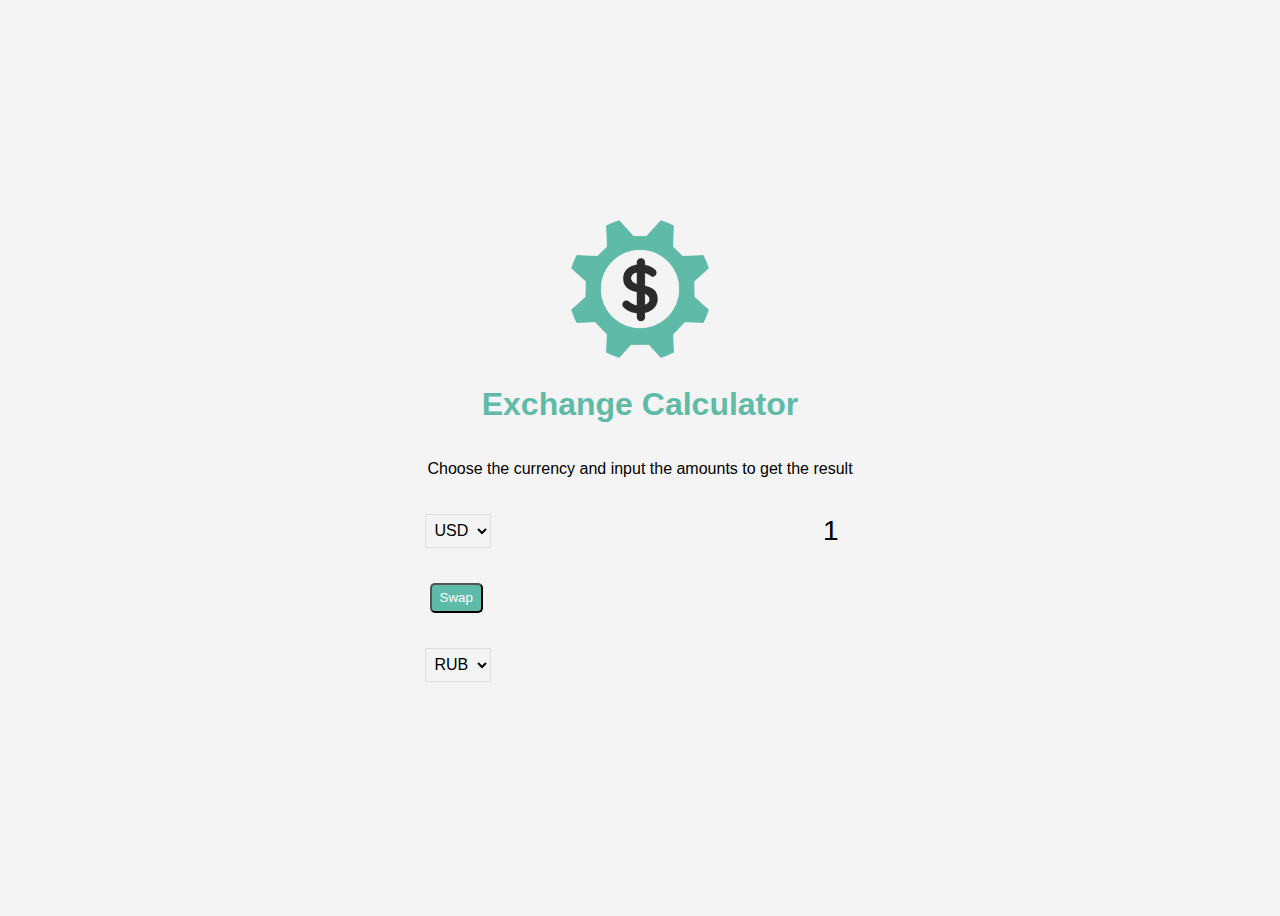
<file: WebProjects/exchange_rate/index.html>
<!DOCTYPE html>
<html>
    <head>
        <meta charset="UTF-8">
        <title>Exchange Calculator</title>
        <link rel="stylesheet" href="style.css">
        <link rel="icon" href="favicon.ico">
    </head>
    <body>
        <img src="img/money.png" alt="money_img">
        <h1>Exchange Calculator</h1>
        <p>Choose the currency and input the amounts to get the result</p>

        <div class="container">
            <div class="currency">
                <select id="currency_one">
                    <option value="USD" selected>USD</option>
                    <option value="EUR">EUR</option>
                    <option value="RUB">RUB</option>
                </select>
                <input type="number" id="amount_one" value="1">
            </div>

            <div class="swap_rate_container">
                <button id="swap">Swap</button>
                <div id="rate"></div>
            </div>
            
            <div class="currency">
                <select id="currency_two">
                    <option value="USD">USD</option>
                    <option value="EUR">EUR</option>
                    <option value="RUB" selected>RUB</option>
                </select>
                <input type="number" id="amount_two" >
            </div>
        </div>

        <script src="script.js"></script>
    </body>
</html>
</file>
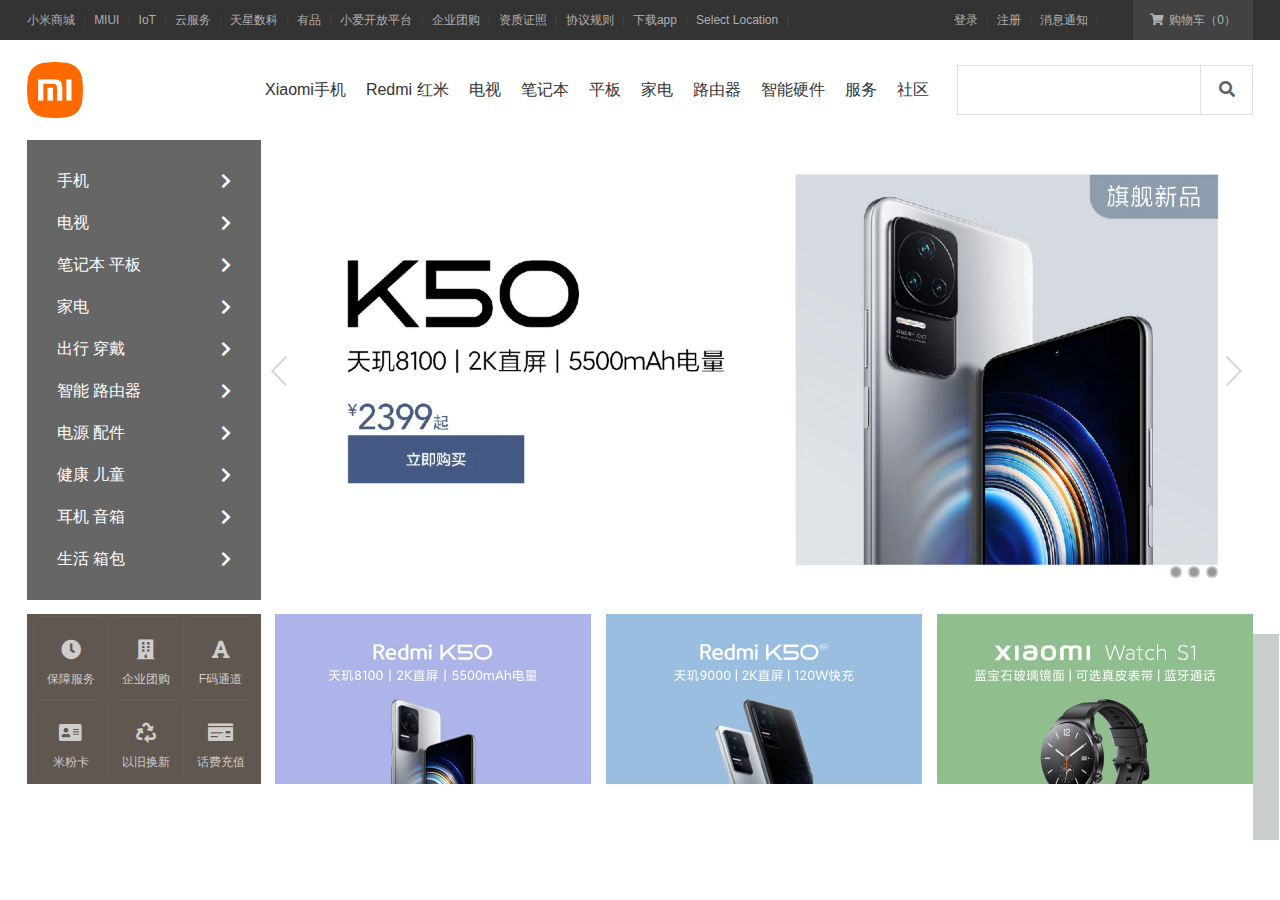
<file: WebProjects/mi/index.html>
<!DOCTYPE html>
<html lang="en">
    <meta charset="UTF-8">
    <meta http-equiv="X-UA-Compatible" content="IE=edge">
    <meta name="viewport" content="width=device-width, initial-scale=1.0">
    <title>小米商城 - 小米11 Ultra、Redmi K40 Pro、MIX FOLD，小米电视官方网站</title>
    <link rel="stylesheet" href="./css/reset.css">
    <link rel="stylesheet" href="./css/base.css">
    <link rel="stylesheet" href="./fa/css/all.css">
    <link rel="stylesheet" href="./css/index.css">
    <link rel="icon" href="./img/favicon.ico">
</head>
<body>
    <div class="topbar-wrapper">
        <div class="top-bar w clearfix">
            <ul class="services">
                <li><a href="javascript:;">小米商城</a></li>
                <li class="line">|</li>
                <li><a href="javascript:;">MIUI</a></li>
                <li class="line">|</li>
                <li><a href="javascript:;">IoT</a></li>
                <li class="line">|</li>
                <li><a href="javascript:;">云服务</a></li>
                <li class="line">|</li>
                <li><a href="javascript:;">天星数科</a></li>
                <li class="line">|</li>
                <li><a href="javascript:;">有品</a></li>
                <li class="line">|</li>
                <li><a href="javascript:;">小爱开放平台</a></li>
                <li class="line">|</li>
                <li><a href="javascript:;">企业团购</a></li>
                <li class="line">|</li>
                <li><a href="javascript:;">资质证照</a></li>
                <li class="line">|</li>
                <li><a href="javascript:;">协议规则</a></li>
                <li class="line">|</li>
                <li>
                    <a class="app" href="javascript:;">
                        下载app
                        <div class="download">
                            <img src="./img/download.png">
                            小米商城APP
                        </div>
                    </a>
                </li>
                <li class="line">|</li>
                <li><a href="javascript:;">Select Location</a></li>
                <li class="line">|</li>
            </ul>
            <ul class="shop-cart">
                <li>
                    <a href="javascript:;">
                        <i class="fa fa-shopping-cart"></i>
                        购物车（0）
                    </a>
                </li>
                <div class="shop-cart-info">
                    购物车中还没有商品，赶紧选购吧！
                </div>
            </ul>
            <ul class="user-info">
                <li><a href="javascript:;">登录</a></li>
                <li class="line">|</li>
                <li><a href="javascript:;">注册</a></li>
                <li class="line">|</li>
                <li><a href="javascript:;">消息通知</a></li>
                <li class="line">|</li>
            </ul>
        </div>
    </div>
    <div class="header-wrapper clearfix">
        <div class="header w clearfix">
            <h1 class="logo">
                小米官网
                <a href="javascript:;" class="logo1"></a>    
                <a href="javascript:;" class="logo2"></a>    
            </h1>
            <div class="nav-wrapper">
                <ul class="nav clearfix">
                    <li class='all-goods' >
                        <a href="javascript:;">全部商品分类</a>
                        <ul class="left-menu">
                            <li>
                                <a href="javascript:;">手机
                                    <i class="fa fa-chevron-right"></i>
                                </a>
                            </li>
                            <li>
                                <a href="javascript:;">电视
                                    <i class="fa fa-chevron-right"></i>
                                </a>
                            </li>
                            <li>
                                <a href="javascript:;">笔记本 平板
                                    <i class="fa fa-chevron-right"></i>
                                </a>
                            </li>
                            <li>
                                <a href="javascript:;">家电
                                    <i class="fa fa-chevron-right"></i>
                                </a>
                            </li>
                            <li>
                                <a href="javascript:;">出行 穿戴
                                    <i class="fa fa-chevron-right"></i>
                                </a>
                            </li>
                            <li>
                                <a href="javascript:;">智能 路由器
                                    <i class="fa fa-chevron-right"></i>
                                </a>
                            </li>
                            <li>
                                <a href="javascript:;">电源 配件
                                    <i class="fa fa-chevron-right"></i>
                                </a>
                            </li>
                            <li>
                                <a href="javascript:;">健康 儿童
                                    <i class="fa fa-chevron-right"></i>
                                </a>
                            </li>
                            <li>
                                <a href="javascript:;">耳机 音箱
                                    <i class="fa fa-chevron-right"></i>
                                </a>
                            </li>
                            <li>
                                <a href="javascript:;">生活 箱包
                                    <i class="fa fa-chevron-right"></i>
                                </a>
                            </li>
                        </ul>
                    </li>
                    <li class="show-goods"><a href="javascript:;">Xiaomi手机</a></li>
                    <li class="show-goods"><a href="javascript:;">Redmi 红米</a></li>
                    <li class="show-goods"><a href="javascript:;">电视</a></li>
                    <li class="show-goods"><a href="javascript:;">笔记本</a></li>
                    <li class="show-goods"><a href="javascript:;">平板</a></li>
                    <li class="show-goods"><a href="javascript:;">家电</a></li>
                    <li class="show-goods"><a href="javascript:;">路由器</a></li>
                    <li class="show-goods"><a href="javascript:;">智能硬件</a></li>
                    <li><a href="javascript:;">服务</a></li>
                    <li><a href="javascript:;">社区</a></li>
                
                    <div class="goods-info"></div>
                </ul>
            </div>
            <div class="search-wrapper">
                <form action="">
                    <input type="text" class="search-inp">
                    <button class="search-btn">
                        <i class="fa fa-search"></i>
                    </button>
                </form>
            </div>
        </div>
    </div>
    <div class="banner-wrapper clearfix">
        <ul class="banner clearfix w">
            <li class="banner1">
                <a href="javascript:;">
                <img src="./img/banner1.jpeg" alt="">
                </a>
            </li>
            <li class="banner3">
                <a href="javascript:;">
                <img src="./img/banner3.webp" alt="">
                </a>
            </li>
            <li class="banner2">
                <a href="javascript:;">
                <img src="./img/banner2.webp" alt="">
                </a>
            </li>
            
            <div class="pointer">
                <a href="javascript:;" id=""></a>
                <a href="javascript:;" id=""></a>
                <a href="javascript:;" id=""></a>
            </div>

            <div class="prev-next">
                <a href="javascript:;" class="prev"></a>
                <a href="javascript:;" class="next"></a>
            </div>
        </ul>
    </div>
    <div class="right-box"></div>
    <div class="ads w">
        <ul class="shortcuts">
            <li>
                <a href="javascript:;">
                    <i class="fa fa-clock"></i>
                    保障服务
                </a>
            </li>
            <li>
                <a href="javascript:;">
                    <i class="fa fa-building"></i>
                    企业团购
                </a>
            </li>
            <li>
                <a href="javascript:;">
                    <i class="fa fa-font"></i>
                    F码通道
                </a>
            </li>
            <li>
                <a href="javascript:;">
                    <i class="fa fa-address-card"></i>
                    米粉卡
                </a>
            </li>
            <li>
                <a href="javascript:;">
                    <i class="fa fa-recycle"></i>
                    以旧换新
                </a>
            </li>
            <li>
                <a href="javascript:;">
                    <i class="fa fa-money-check"></i>
                    话费充值
                </a>
            </li>
        </ul>
        <ul class="ads-list">
            <li>
                <a href="javascript:;">
                <img src="./img/ad1.jpg" alt="">
                </a>
            </li>
            <li>
                <a href="javascript:;">
                <img src="./img/ad2.jpg" alt="">
                </a>
            </li>
            <li>
                <a href="javascript:;">
                <img src="./img/ad3.jpg" alt="">
                </a>
            </li>
        </ul>
    </div>
</body>

</html>
</file>
<file: WebProjects/exchange_rate/style.css>
:root{
    --primary-color:#5fbaa7;
}

body{
    background-color: #f4f4f4;
    display: flex;
    flex-direction: column;
    align-items:center;
    justify-content:center;
    height: 100vh;
    font-family: Arial, Helvetica, sans-serif;;
}

img{
    width: 150px;
}

h1{
    color:var(--primary-color);
}

.currency{
    padding: 20px 0;
    display: flex;
    justify-content: space-between;
}

select{
    padding: 5px;
    font-size: 16px;
    background-color: transparent;
    border: 1px solid #dedede;
}

input{
    font-size:28px;
    text-align:right;
    border:0;
    background-color: transparent;
}

.swap_rate_container{
    padding: 15px 0;
    display: flex;
    justify-content: space-between;
}

button{
    margin-left: 5px;
    padding: 5px 8px;
    height: 30px;
    background-color: var(--primary-color);
    border-radius: 5px;
    cursor:pointer;
    color:#fff;
}

select:focus,
input:focus{
    outline: none;
}

@media(max-width:600px){
    input{
        width: 200px;
    }
}
</file>
<file: WebProjects/mi/css/base.css>
.clearfix::before,
.clearfix::after{
    content: '';
    display: table;
    clear: both;
}
body{
    font: 14px/1.5 Helvetica Neue,Helvetica,Arial,Microsoft Yahei,Hiragino Sans GB,Heiti SC,WenQuanYi Micro Hei,sans-serif;
    color: #424242;
    min-width: 1226px;
}
.w{
    width: 1226px;
    margin: 0 auto;
}
a{
    text-decoration: none;
}
</file>
<file: WebProjects/mi/css/index.css>
.topbar-wrapper{
    background-color:#333;
    line-height: 40px;
}
.top-bar li{
    float: left;
}
.top-bar a{
    color:#b0b0b0;
    font-size: 12px;
    display: block;
}
.top-bar .line{
    color: #424242;
    font-size: 12px;
    margin: 0 8px;
}
.top-bar a:hover{
    color: white;
}
.services{
    float: left;
}
.app{
    position: relative;
    z-index: 9999;
}
/* li:hover .download,
li:hover .app::after{
    display: block;   
    height: 148px; 
} */
.app:hover.app::after{
    /* display: none; */
    position: absolute;
    left: 0;
    right: 0;
    margin: auto; 
    bottom: 0;
    width: 0;
    height: 0;
    content: '';
    border: 10px solid transparent;
    border-top: none;
    border-bottom-color: white;
}
.app:hover .download{
    height: 148px; 
}
.download{
    /* display: none; */
    position: absolute;
    width: 124px;
    height: 0;
    overflow: hidden;
    background-color: white;
    box-shadow: 0 0 10px gray;
    color: black;
    font-size: 14px;
    line-height: 10px;
    text-align: center;
    left: -40px;
    transition: height 0.3s;
}
.download img{
    width: 90px;
    margin: 17px;
}
.user-info{
    float: right;
}
.shop-cart{
    position: relative;
    float: right;
    color: #b0b0b0;
    background-color: #424242;
    margin-left: 26px;
    z-index: 9999;
}
.shop-cart:hover a{
    color: #ff6700;
    background-color: white;
}
.shop-cart a{
    width: 120px;
    text-align: center;
}
.shop-cart i{
    margin-right: 2px;
}
.shop-cart:hover .shop-cart-info{
    height: 100px;
    line-height: 100px;
    box-shadow: 0 0 5px rgb(175, 174, 174);
}
.shop-cart-info{
    width: 316px;
    height: 0;
    overflow: hidden;
    transition: height 0.3s;
    /* height: 80px; */
    position: absolute;
    right: 0;
    top: 40px;
    text-align: center;
    line-height: 80px;
    color: #424242;
    background-color: white;
}
.header-wrapper{
    position: relative;
}
h1{
    position: relative;
    float: left;
    text-indent: -9999px;
    left: 0;
    top: 22px;
    width: 56px;
    height: 56px;
    overflow: hidden;
    /* background-color: yellow; */
}
h1 a{
    position: absolute;
    top: 0;
    left: 0;
    width: 56px;
    height: 56px;
    background-image: url(../img/logo-mi2.png);
    background-size: cover;
    transition: left 0.1s;
}
.logo1{
    left: -56px;
}
h1:hover .logo1{
    left: 0;
}
h1:hover .logo2{
    left: 56px;
}
.nav-wrapper{
    float: left;
    margin-left: 8px;
    padding-left: 58px;
    height: 100px;
    line-height: 100px;
}
.nav>li{
    float: left;
    margin-right: 20px;
}
.nav a{
    display: block;
    color: #333;
    font-size: 16px;
}
.nav a:hover{
    color: #ff6700;
}
.all-goods{
    visibility: hidden;
    position: relative;
}
.goods-info{
    position: absolute;
    width: 100%;
    /* height: 228px; */
    height: 0;
    overflow: hidden;
    transition: 0.3s;
    top: 100px;
    left: 0;
    background-color: white;
    z-index: 999;
}
.show-goods:hover ~ .goods-info,
.goods-info:hover{
    box-shadow: 0 1px 1px rgba(0,0,0,0.2);
    border: 1px solid rgb(224,224,224);
    height: 228px;
}
.search-wrapper{
    box-sizing: border-box;
    width: 296px;
    height: 100px;
    float: right;
    padding-top: 25px;
}
.search-inp{
    box-sizing: border-box;
    width: 244px;
    height: 50px;
    border: 1px solid rgb(224, 224, 224);
    float: left;
    outline: none;
    padding: 10px;
}
.search-btn{
    box-sizing: border-box;
    width: 52px;
    height: 50px;
    background-color: #fff;
    border: 1px solid rgb(224, 224, 224);
    border-left: none;
    color: #616161;
    font-size: 16px;
}
.search-inp:focus,
.search-inp:focus + .search-btn {
    border-color: #ff6700;
}
.search-btn:hover{
    background-color: #ff6700;
    color:white;
}
.left-menu{
    visibility: visible;
    display: block;
    position: absolute;
    left: -122px;
    background-color: rgba(0,0,0,0.6);
    box-sizing: border-box;
    width: 234px;
    height: 460px;
    padding: 20px 0;
    z-index: 999;
}
.left-menu li{
    height: 42px;
    padding: 0 30px;
}
.left-menu li:hover{
    color: white;
    background-color: #ff6700;
}
.left-menu a{
    color: white;
    line-height: 42px;
} 
.left-menu a:hover{
    color: white;
}
.left-menu i{
    float: right;
    line-height: 42px;
}
.banner{
    position: relative;
    height: 460px;
}
.banner li{
    position: absolute;
    height: 100%;
}
.banner img{
    width: 100%;
    height: 100%;
    vertical-align: bottom;
}
.pointer{
    position: absolute;
    right: 35px;
    bottom: 22px;
}
.pointer a{
    float: left;
    width: 8px;
    height: 8px;
    border-radius: 50%;
    background-color: rgba(0, 0, 0, 0.4);
    border: 2px solid rgba(255, 255, 255, 0.4);
    margin-left: 6px;
}
.pointer a:hover,
.pointer a:active{
    background-color: rgb(224, 218, 218);
    border: 2px solid rgba(97, 95, 95, 0.4);
}
.prev-next a{
    position: absolute;
    width: 41px;
    height: 69px;
    top: 0;
    bottom: 0;
    margin: auto 0;
    background-image: url(../img/icon-slides.png);
}
.prev{
    left: 234px;
    background-position: -84px 0;   
}
.prev-next .prev:hover,
.prev-next .prev:active{
    background-position: 0 0;   
}
.prev-next .next{
    right: 0;
    background-position: -125px 0;   
}
.prev-next .next:hover,
.prev-next .next:active{
    background-position: -42px 0;   
}
.right-box{
    position: fixed;
    width: 26px;
    height: 206px;
    bottom: 60px;
    right: 50%;
    margin-right: -639px;
    background-color: rgb(201, 206, 205);
}
.ads{
    margin-top: 14px;
}
.ads ul,
.ads ul li{
    float: left;
}
.ads .shortcuts{
    width: 228px;
    height: 168px;
    background-color: #5F5750;
    padding-top: 2px;
    padding-left: 6px;
}
.ads .shortcuts a{
    display: block;
    box-sizing: border-box;
    padding-top: 24px;
    width: 75px;
    height: 83px;
    color: #cfccca;
    text-align: center;
    font-size: 12px;
}
.ads .shortcuts i{
    display: block;
    font-size: 20px;
    margin-bottom: 10px;
}
.ads .shortcuts li{
    position: relative;
}
.ads .shortcuts li::before{
    content: '';
    position: absolute;
    left: 0;
    right: 0;
    margin: 0 auto;
    width: 64px;
    height: 1px;
    background-color: #665E57;
}
.ads .shortcuts li::after{
    content: '';
    position: absolute;
    top: 0;
    bottom: 0;
    margin: auto 0;
    width: 1px;
    height: 70px;
    background-color: #665E57;
}
.ads-list li{
    width: 316px;
    height: 170px;
    margin-left: 15px;
}
.ads-list li:first-of-type{
    margin-left: 14px;
}
.ads-list img{
    width: 100%;
    height: 100%;
}
</file>
